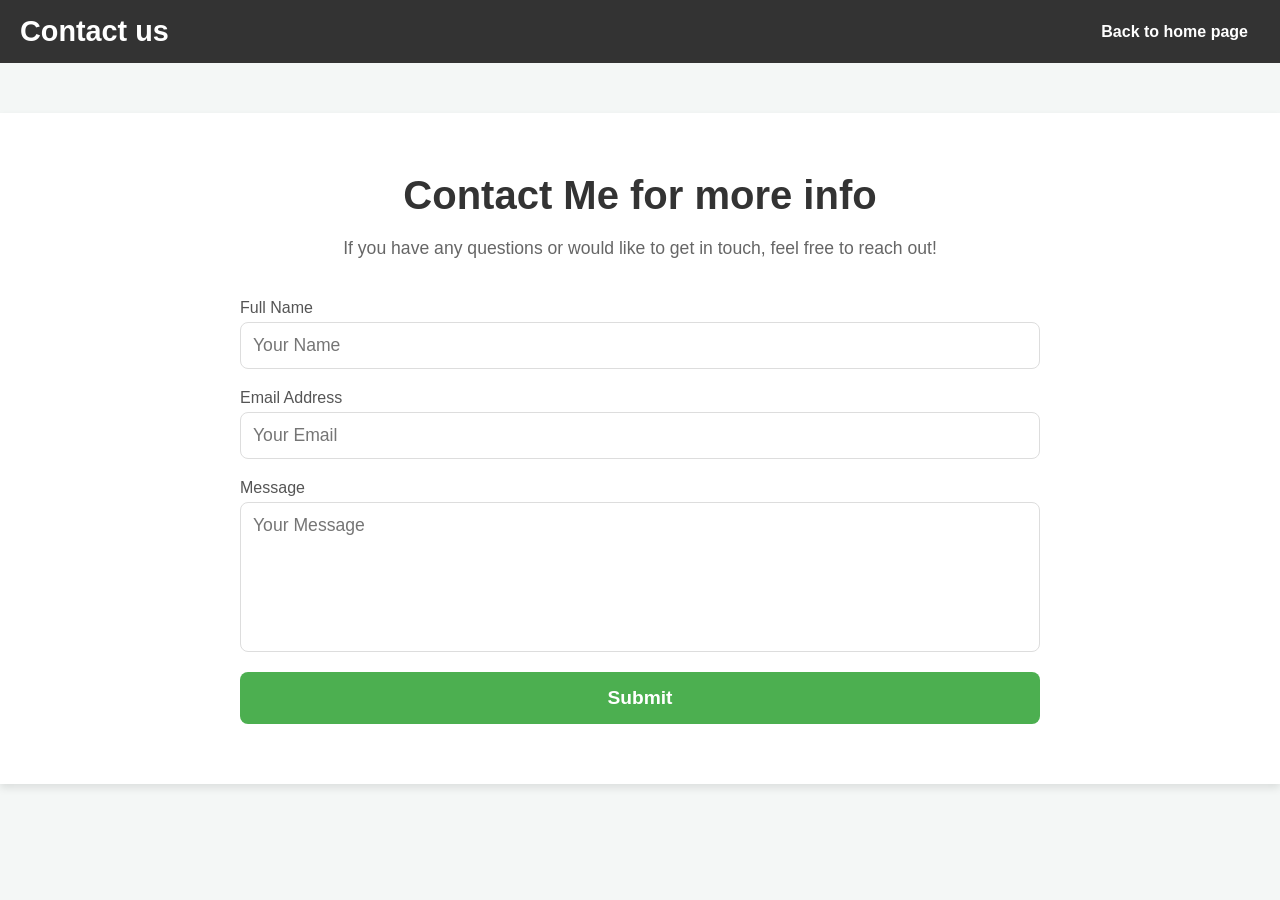
<file: contact.html>
<!DOCTYPE html>
<html lang="en">
<head>
    <meta charset="UTF-8">
    <meta name="viewport" content="width=device-width, initial-scale=1.0">
    <title>Contact Me</title>
    <link rel="stylesheet" href="style3.css">
</head>
<body>

    <!-- Navbar -->
    <header>
        <nav>
            <div class="logo">
                <a href="#">Contact us </a>
            </div>
            <ul>
                <li><a href="index.html">Back to home page</a></li>
      
            </ul>
        </nav>
    </header>

    <!-- Contact Section -->
    <section id="contact" class="contact">
        <div class="container">
            <h1>Contact Me for more info </h1>
            <p>If you have any questions or would like to get in touch, feel free to reach out!</p>

            <!-- Contact Form -->
            <form class="contact-form" action="#" method="post">
                <div class="input-group">
                    <label for="name">Full Name</label>
                    <input type="text" id="name" name="name" placeholder="Your Name" required>
                </div>

                <div class="input-group">
                    <label for="email">Email Address</label>
                    <input type="email" id="email" name="email" placeholder="Your Email" required>
                </div>

                <div class="input-group">
                    <label for="message">Message</label>
                    <textarea id="message" name="message" placeholder="Your Message" required></textarea>
                </div>

                <button type="submit" class="submit-btn">Submit</button>
            </form>
        </div>
    </section>

</body>
</html>
</file>
<file: style3.css>
/* General Reset */
* {
    margin: 0;
    padding: 0;
    box-sizing: border-box;
    font-family: Arial, sans-serif;
}

/* Body and Background */
body {
    background-color: #f4f7f6;
    color: #333;
}

/* Navbar Styles */
header {
    background-color: #333;
    padding: 15px 20px;
    position: sticky;
    top: 0;
    z-index: 1000;
}

nav {
    display: flex;
    justify-content: space-between;
    align-items: center;
}

nav .logo a {
    color: white;
    font-size: 1.8em;
    font-weight: bold;
    text-decoration: none;
}

nav ul {
    list-style-type: none;
    display: flex;
}

nav ul li {
    margin-left: 20px;
}

nav ul li a {
    color: white;
    text-decoration: none;
    font-weight: bold;
    padding: 8px 12px;
    border-radius: 5px;
    transition: background-color 0.3s ease;
}

nav ul li a:hover {
    background-color: #4CAF50;
}

/* Contact Section Styles */
.contact {
    background-color: #ffffff;
    padding: 60px 20px;
    text-align: center;
    box-shadow: 0 4px 8px rgba(0, 0, 0, 0.1);
    margin-top: 50px;
}

.container {
    max-width: 800px;
    margin: 0 auto;
}

/* Header */
h1 {
    font-size: 2.5em;
    margin-bottom: 20px;
    color: #333;
}

p {
    font-size: 1.1em;
    margin-bottom: 40px;
    color: #666;
}

/* Form Styles */
.contact-form {
    display: flex;
    flex-direction: column;
    gap: 20px;
}

.input-group {
    display: flex;
    flex-direction: column;
    align-items: flex-start;
}

.input-group label {
    font-size: 1em;
    color: #555;
    margin-bottom: 5px;
    text-align: left;
    width: 100%;
}

.input-group input,
.input-group textarea {
    width: 100%;
    padding: 12px;
    font-size: 1.1em;
    border-radius: 8px;
    border: 1px solid #ddd;
    outline: none;
    transition: border-color 0.3s, box-shadow 0.3s;
}

.input-group input:focus,
.input-group textarea:focus {
    border-color: #4CAF50;
    box-shadow: 0 0 5px rgba(76, 175, 80, 0.5);
}

textarea {
    height: 150px;
    resize: none;
}

/* Submit Button */
.submit-btn {
    background-color: #4CAF50;
    color: white;
    font-weight: bold;
    border: none;
    padding: 15px 30px;
    border-radius: 8px;
    cursor: pointer;
    font-size: 1.2em;
    transition: background-color 0.3s ease, transform 0.3s ease;
}

.submit-btn:hover {
    background-color: #45a049;
    transform: translateY(-2px); /* Slight lift effect */
}

.submit-btn:active {
    transform: translateY(1px); /* Press effect when clicked */
}

/* Responsive Styles */
@media screen and (max-width: 768px) {
    .contact {
        padding: 40px 10px;
    }

    h1 {
        font-size: 2em;
    }

    .input-group input,
    .input-group textarea {
        font-size: 1em;
    }

    .submit-btn {
        font-size: 1.1em;
    }
}
</file>
